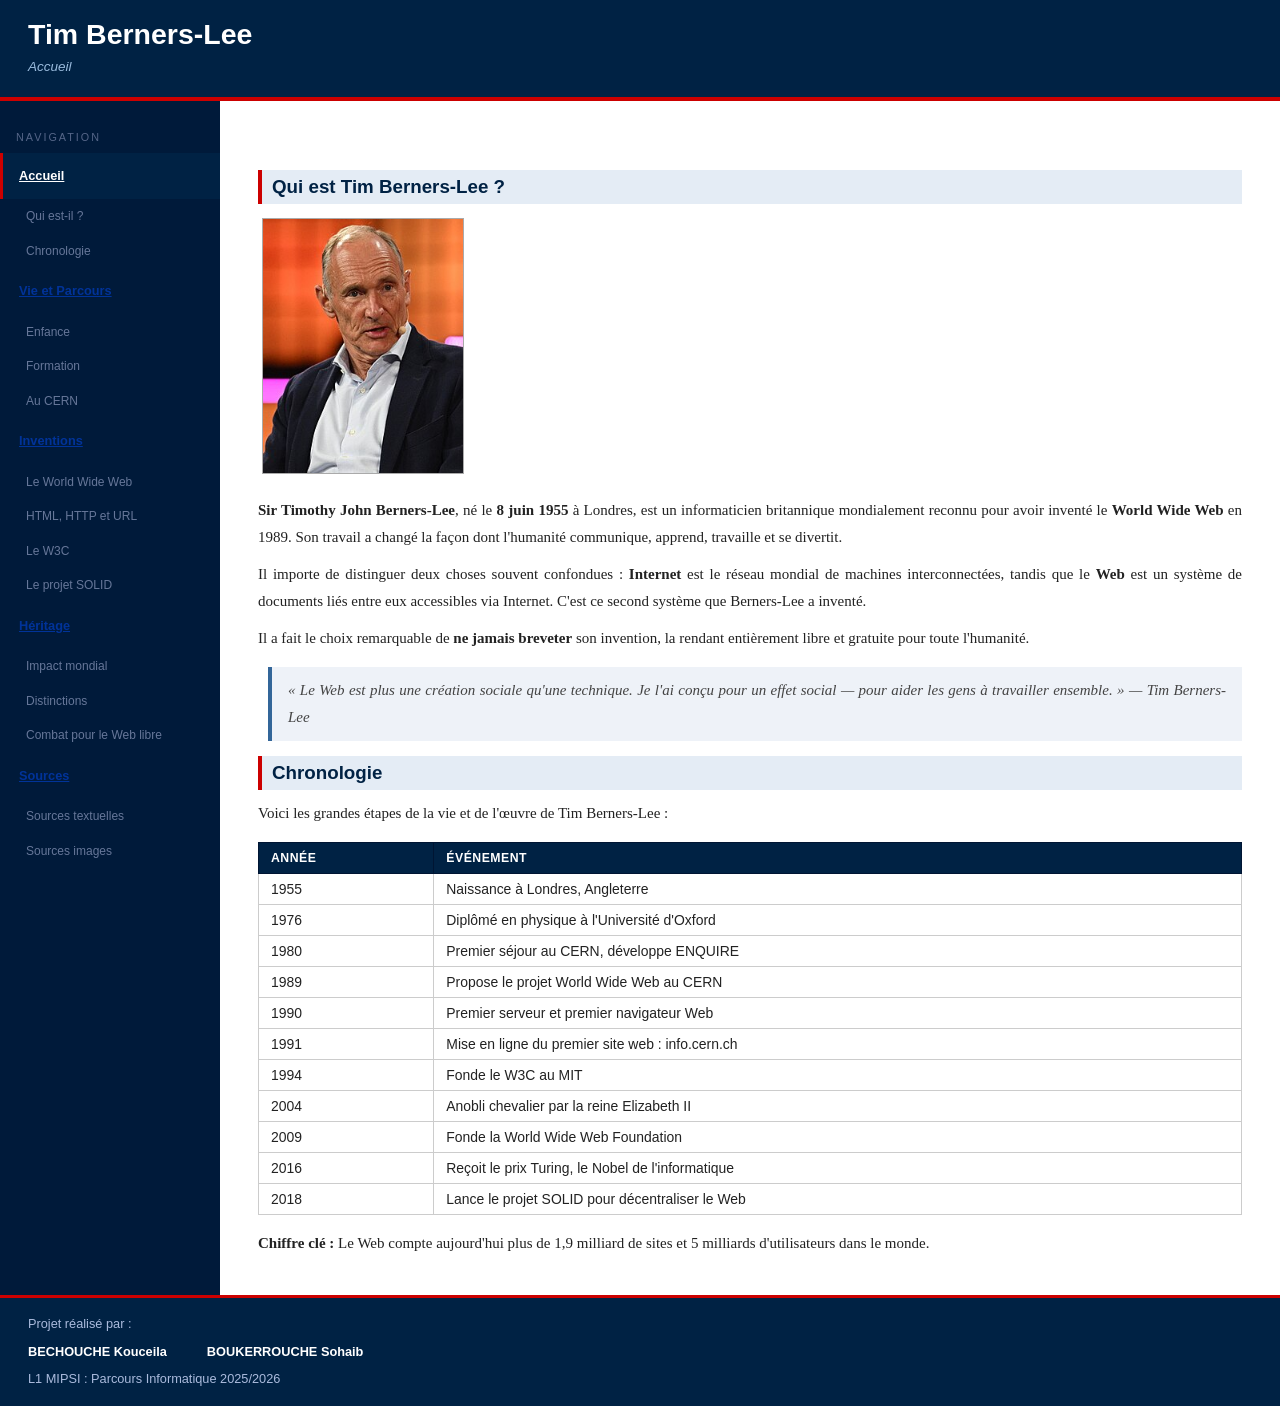
<file: HTML/index.html>
<!DOCTYPE html PUBLIC "-//W3C//DTD XHTML 1.0 Strict//EN" "http://www.w3.org/TR/xhtml1/DTD/xhtml1-strict.dtd">
<html xmlns="http://www.w3.org/1999/xhtml" xml:lang="fr" lang="fr">
<head>
  <meta http-equiv="Content-Type" content="text/html; charset=utf-8" />
  <title>Tim Berners-Lee - Accueil</title>
  <link rel="stylesheet" type="text/css" href="../CSS/style_Bechouche_Boukkerouche.css" />
</head>
<body id="accueil">

  <div id="titre">
    <h1>Tim Berners-Lee</h1>
    <p>Accueil</p>
  </div>

  <div id="grille">

    <div id="menu">
      <p class="label-nav">Navigation</p>
      <ul>
        <li><a id="accueil_lien" class="lien-page" href="./index.html">Accueil</a>
          <ul class="sous-liens">
                <li><a href="./index.html#qui-est-tim-berners-lee-">Qui
        est-il ?</a></li>
                <li><a href="./index.html#chronologie">Chronologie</a></li>
              </ul>
        </li>
        <li><a id="vie_lien" class="lien-page" href="./vie.html">Vie et Parcours</a>
          <ul class="sous-liens">
                <li><a href="./vie.html#enfance">Enfance</a></li>
                <li><a href="./vie.html#formation">Formation</a></li>
                <li><a href="./vie.html#au-cern">Au CERN</a></li>
              </ul>
        </li>
        <li><a id="inventions_lien" class="lien-page" href="./inventions.html">Inventions</a>
          <ul class="sous-liens">
                <li><a href="./inventions.html#le-world-wide-web">Le
        World Wide Web</a></li>
                <li><a href="./inventions.html#html-http-et-url">HTML,
        HTTP et URL</a></li>
                <li><a href="./inventions.html#le-w3c">Le W3C</a></li>
                <li><a href="./inventions.html#le-projet-solid">Le
        projet SOLID</a></li>
              </ul>
        </li>
        <li><a id="heritage_lien" class="lien-page" href="./heritage.html">Héritage</a>
          <ul class="sous-liens">
                <li><a href="./heritage.html#impact-mondial">Impact
        mondial</a></li>
                <li><a href="./heritage.html#distinctions">Distinctions</a></li>
                <li><a href="./heritage.html#combat-pour-le-web-libre">Combat
        pour le Web libre</a></li>
              </ul>
        </li>
        <li><a id="sources_lien" class="lien-page" href="./sources.html">Sources</a>
          <ul class="sous-liens">
                <li><a href="./sources.html#sources-textuelles">Sources
        textuelles</a></li>
                <li><a href="./sources.html#sources-des-images">Sources
        images</a></li>
              </ul>
        </li>      </ul>
    </div>

    <div id="contenu">
      <h1 id="tim-berners-lee">Tim Berners-Lee</h1>
      <h2 id="qui-est-tim-berners-lee-">Qui est Tim Berners-Lee ?</h2>
      <p><img src="../Images/portrait.jpg"
      title="Tim Berners-Lee, inventeur du Web"
      alt="Portrait de Tim Berners-Lee" /></p>
      <p><strong>Sir Timothy John Berners-Lee</strong>, né le <strong>8
      juin 1955</strong> à Londres, est un informaticien britannique
      mondialement reconnu pour avoir inventé le <strong>World Wide
      Web</strong> en 1989. Son travail a changé la façon dont
      l'humanité communique, apprend, travaille et se divertit.</p>
      <p>Il importe de distinguer deux choses souvent confondues :
      <strong>Internet</strong> est le réseau mondial de machines
      interconnectées, tandis que le <strong>Web</strong> est un système
      de documents liés entre eux accessibles via Internet. C'est ce
      second système que Berners-Lee a inventé.</p>
      <p>Il a fait le choix remarquable de <strong>ne jamais
      breveter</strong> son invention, la rendant entièrement libre et
      gratuite pour toute l'humanité.</p>
      <blockquote>
      <p>« Le Web est plus une création sociale qu'une technique. Je
      l'ai conçu pour un effet social — pour aider les gens à travailler
      ensemble. » — Tim Berners-Lee</p>
      </blockquote>
      <h2 id="chronologie">Chronologie</h2>
      <p>Voici les grandes étapes de la vie et de l'œuvre de Tim
      Berners-Lee :</p>
      <table>
      <thead>
      <tr class="header">
      <th style="text-align: left;">Année</th>
      <th style="text-align: left;">Événement</th>
      </tr>
      </thead>
      <tbody>
      <tr class="odd">
      <td style="text-align: left;">1955</td>
      <td style="text-align: left;">Naissance à Londres, Angleterre</td>
      </tr>
      <tr class="even">
      <td style="text-align: left;">1976</td>
      <td style="text-align: left;">Diplômé en physique à l'Université
      d'Oxford</td>
      </tr>
      <tr class="odd">
      <td style="text-align: left;">1980</td>
      <td style="text-align: left;">Premier séjour au CERN, développe
      ENQUIRE</td>
      </tr>
      <tr class="even">
      <td style="text-align: left;">1989</td>
      <td style="text-align: left;">Propose le projet World Wide Web au
      CERN</td>
      </tr>
      <tr class="odd">
      <td style="text-align: left;">1990</td>
      <td style="text-align: left;">Premier serveur et premier
      navigateur Web</td>
      </tr>
      <tr class="even">
      <td style="text-align: left;">1991</td>
      <td style="text-align: left;">Mise en ligne du premier site web :
      info.cern.ch</td>
      </tr>
      <tr class="odd">
      <td style="text-align: left;">1994</td>
      <td style="text-align: left;">Fonde le W3C au MIT</td>
      </tr>
      <tr class="even">
      <td style="text-align: left;">2004</td>
      <td style="text-align: left;">Anobli chevalier par la reine
      Elizabeth II</td>
      </tr>
      <tr class="odd">
      <td style="text-align: left;">2009</td>
      <td style="text-align: left;">Fonde la World Wide Web
      Foundation</td>
      </tr>
      <tr class="even">
      <td style="text-align: left;">2016</td>
      <td style="text-align: left;">Reçoit le prix Turing, le Nobel de
      l'informatique</td>
      </tr>
      <tr class="odd">
      <td style="text-align: left;">2018</td>
      <td style="text-align: left;">Lance le projet SOLID pour
      décentraliser le Web</td>
      </tr>
      </tbody>
      </table>
      <p><strong>Chiffre clé :</strong> Le Web compte aujourd'hui plus
      de 1,9 milliard de sites et 5 milliards d'utilisateurs dans le
      monde.</p>
    </div>

  </div>

  <div id="auteurs">
    <p>Projet réalisé par :</p>
    <ul>
        <li>BECHOUCHE Kouceila</li>
        <li>BOUKERROUCHE Sohaib</li>
      </ul>
    <p>L1 MIPSI : Parcours Informatique 2025/2026</p>  </div>

</body>
</html>
</file>
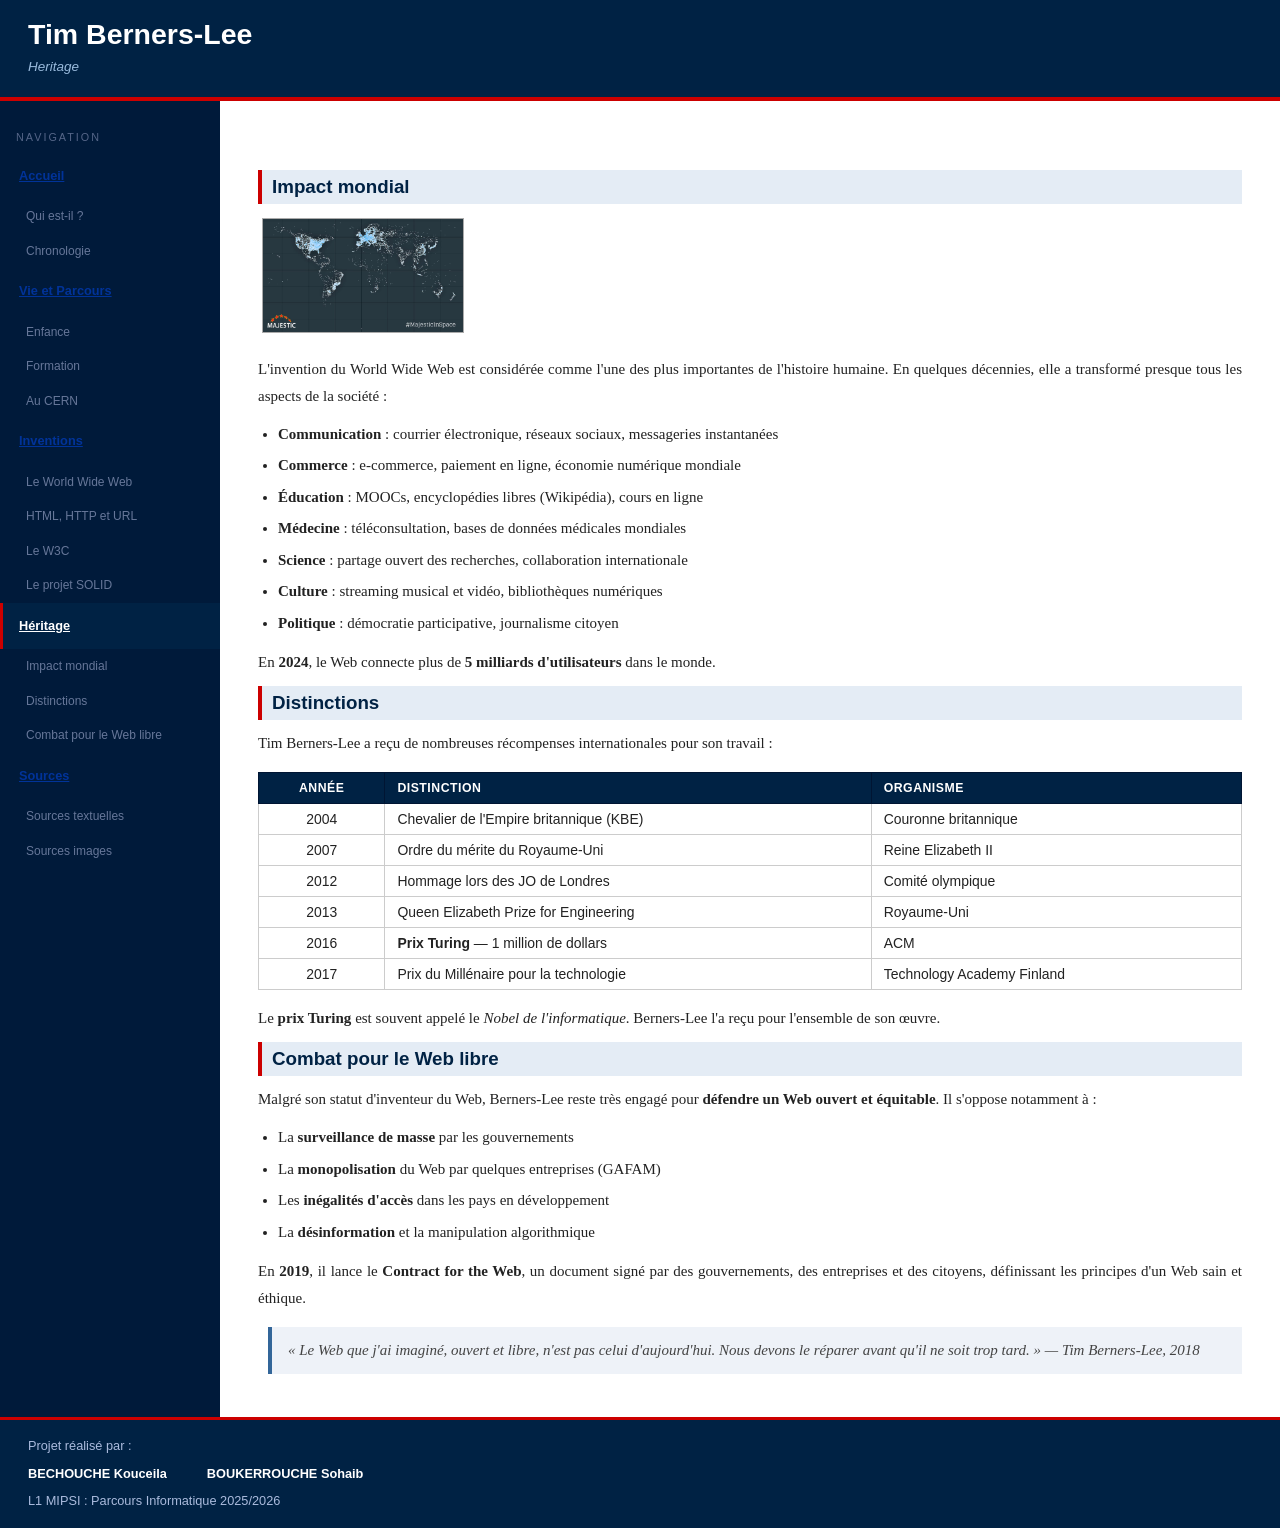
<file: HTML/heritage.html>
<!DOCTYPE html PUBLIC "-//W3C//DTD XHTML 1.0 Strict//EN" "http://www.w3.org/TR/xhtml1/DTD/xhtml1-strict.dtd">
<html xmlns="http://www.w3.org/1999/xhtml" xml:lang="fr" lang="fr">
<head>
  <meta http-equiv="Content-Type" content="text/html; charset=utf-8" />
  <title>Tim Berners-Lee - Heritage</title>
  <link rel="stylesheet" type="text/css" href="../CSS/style_Bechouche_Boukkerouche.css" />
</head>
<body id="heritage">

  <div id="titre">
    <h1>Tim Berners-Lee</h1>
    <p>Heritage</p>
  </div>

  <div id="grille">

    <div id="menu">
      <p class="label-nav">Navigation</p>
      <ul>
        <li><a id="accueil_lien" class="lien-page" href="./index.html">Accueil</a>
          <ul class="sous-liens">
                <li><a href="./index.html#qui-est-tim-berners-lee-">Qui
        est-il ?</a></li>
                <li><a href="./index.html#chronologie">Chronologie</a></li>
              </ul>
        </li>
        <li><a id="vie_lien" class="lien-page" href="./vie.html">Vie et Parcours</a>
          <ul class="sous-liens">
                <li><a href="./vie.html#enfance">Enfance</a></li>
                <li><a href="./vie.html#formation">Formation</a></li>
                <li><a href="./vie.html#au-cern">Au CERN</a></li>
              </ul>
        </li>
        <li><a id="inventions_lien" class="lien-page" href="./inventions.html">Inventions</a>
          <ul class="sous-liens">
                <li><a href="./inventions.html#le-world-wide-web">Le
        World Wide Web</a></li>
                <li><a href="./inventions.html#html-http-et-url">HTML,
        HTTP et URL</a></li>
                <li><a href="./inventions.html#le-w3c">Le W3C</a></li>
                <li><a href="./inventions.html#le-projet-solid">Le
        projet SOLID</a></li>
              </ul>
        </li>
        <li><a id="heritage_lien" class="lien-page" href="./heritage.html">Héritage</a>
          <ul class="sous-liens">
                <li><a href="./heritage.html#impact-mondial">Impact
        mondial</a></li>
                <li><a href="./heritage.html#distinctions">Distinctions</a></li>
                <li><a href="./heritage.html#combat-pour-le-web-libre">Combat
        pour le Web libre</a></li>
              </ul>
        </li>
        <li><a id="sources_lien" class="lien-page" href="./sources.html">Sources</a>
          <ul class="sous-liens">
                <li><a href="./sources.html#sources-textuelles">Sources
        textuelles</a></li>
                <li><a href="./sources.html#sources-des-images">Sources
        images</a></li>
              </ul>
        </li>      </ul>
    </div>

    <div id="contenu">
      <h1 id="héritage">Héritage</h1>
      <h2 id="impact-mondial">Impact mondial</h2>
      <p><img src="../Images/web_monde.jpg" title="Le Web dans le monde"
      alt="Carte des connexions Web mondiales" /></p>
      <p>L'invention du World Wide Web est considérée comme l'une des
      plus importantes de l'histoire humaine. En quelques décennies,
      elle a transformé presque tous les aspects de la société :</p>
      <ul>
      <li><strong>Communication</strong> : courrier électronique,
      réseaux sociaux, messageries instantanées</li>
      <li><strong>Commerce</strong> : e-commerce, paiement en ligne,
      économie numérique mondiale</li>
      <li><strong>Éducation</strong> : MOOCs, encyclopédies libres
      (Wikipédia), cours en ligne</li>
      <li><strong>Médecine</strong> : téléconsultation, bases de données
      médicales mondiales</li>
      <li><strong>Science</strong> : partage ouvert des recherches,
      collaboration internationale</li>
      <li><strong>Culture</strong> : streaming musical et vidéo,
      bibliothèques numériques</li>
      <li><strong>Politique</strong> : démocratie participative,
      journalisme citoyen</li>
      </ul>
      <p>En <strong>2024</strong>, le Web connecte plus de <strong>5
      milliards d'utilisateurs</strong> dans le monde.</p>
      <h2 id="distinctions">Distinctions</h2>
      <p>Tim Berners-Lee a reçu de nombreuses récompenses
      internationales pour son travail :</p>
      <table>
      <thead>
      <tr class="header">
      <th style="text-align: center;">Année</th>
      <th style="text-align: left;">Distinction</th>
      <th style="text-align: left;">Organisme</th>
      </tr>
      </thead>
      <tbody>
      <tr class="odd">
      <td style="text-align: center;">2004</td>
      <td style="text-align: left;">Chevalier de l'Empire britannique
      (KBE)</td>
      <td style="text-align: left;">Couronne britannique</td>
      </tr>
      <tr class="even">
      <td style="text-align: center;">2007</td>
      <td style="text-align: left;">Ordre du mérite du Royaume-Uni</td>
      <td style="text-align: left;">Reine Elizabeth II</td>
      </tr>
      <tr class="odd">
      <td style="text-align: center;">2012</td>
      <td style="text-align: left;">Hommage lors des JO de Londres</td>
      <td style="text-align: left;">Comité olympique</td>
      </tr>
      <tr class="even">
      <td style="text-align: center;">2013</td>
      <td style="text-align: left;">Queen Elizabeth Prize for
      Engineering</td>
      <td style="text-align: left;">Royaume-Uni</td>
      </tr>
      <tr class="odd">
      <td style="text-align: center;">2016</td>
      <td style="text-align: left;"><strong>Prix Turing</strong> — 1
      million de dollars</td>
      <td style="text-align: left;">ACM</td>
      </tr>
      <tr class="even">
      <td style="text-align: center;">2017</td>
      <td style="text-align: left;">Prix du Millénaire pour la
      technologie</td>
      <td style="text-align: left;">Technology Academy Finland</td>
      </tr>
      </tbody>
      </table>
      <p>Le <strong>prix Turing</strong> est souvent appelé le <em>Nobel
      de l'informatique</em>. Berners-Lee l'a reçu pour l'ensemble de
      son œuvre.</p>
      <h2 id="combat-pour-le-web-libre">Combat pour le Web libre</h2>
      <p>Malgré son statut d'inventeur du Web, Berners-Lee reste très
      engagé pour <strong>défendre un Web ouvert et équitable</strong>.
      Il s'oppose notamment à :</p>
      <ul>
      <li>La <strong>surveillance de masse</strong> par les
      gouvernements</li>
      <li>La <strong>monopolisation</strong> du Web par quelques
      entreprises (GAFAM)</li>
      <li>Les <strong>inégalités d'accès</strong> dans les pays en
      développement</li>
      <li>La <strong>désinformation</strong> et la manipulation
      algorithmique</li>
      </ul>
      <p>En <strong>2019</strong>, il lance le <strong>Contract for the
      Web</strong>, un document signé par des gouvernements, des
      entreprises et des citoyens, définissant les principes d'un Web
      sain et éthique.</p>
      <blockquote>
      <p>« Le Web que j'ai imaginé, ouvert et libre, n'est pas celui
      d'aujourd'hui. Nous devons le réparer avant qu'il ne soit trop
      tard. » — Tim Berners-Lee, 2018</p>
      </blockquote>
    </div>

  </div>

  <div id="auteurs">
    <p>Projet réalisé par :</p>
    <ul>
        <li>BECHOUCHE Kouceila</li>
        <li>BOUKERROUCHE Sohaib</li>
      </ul>
    <p>L1 MIPSI : Parcours Informatique 2025/2026</p>  </div>

</body>
</html>
</file>
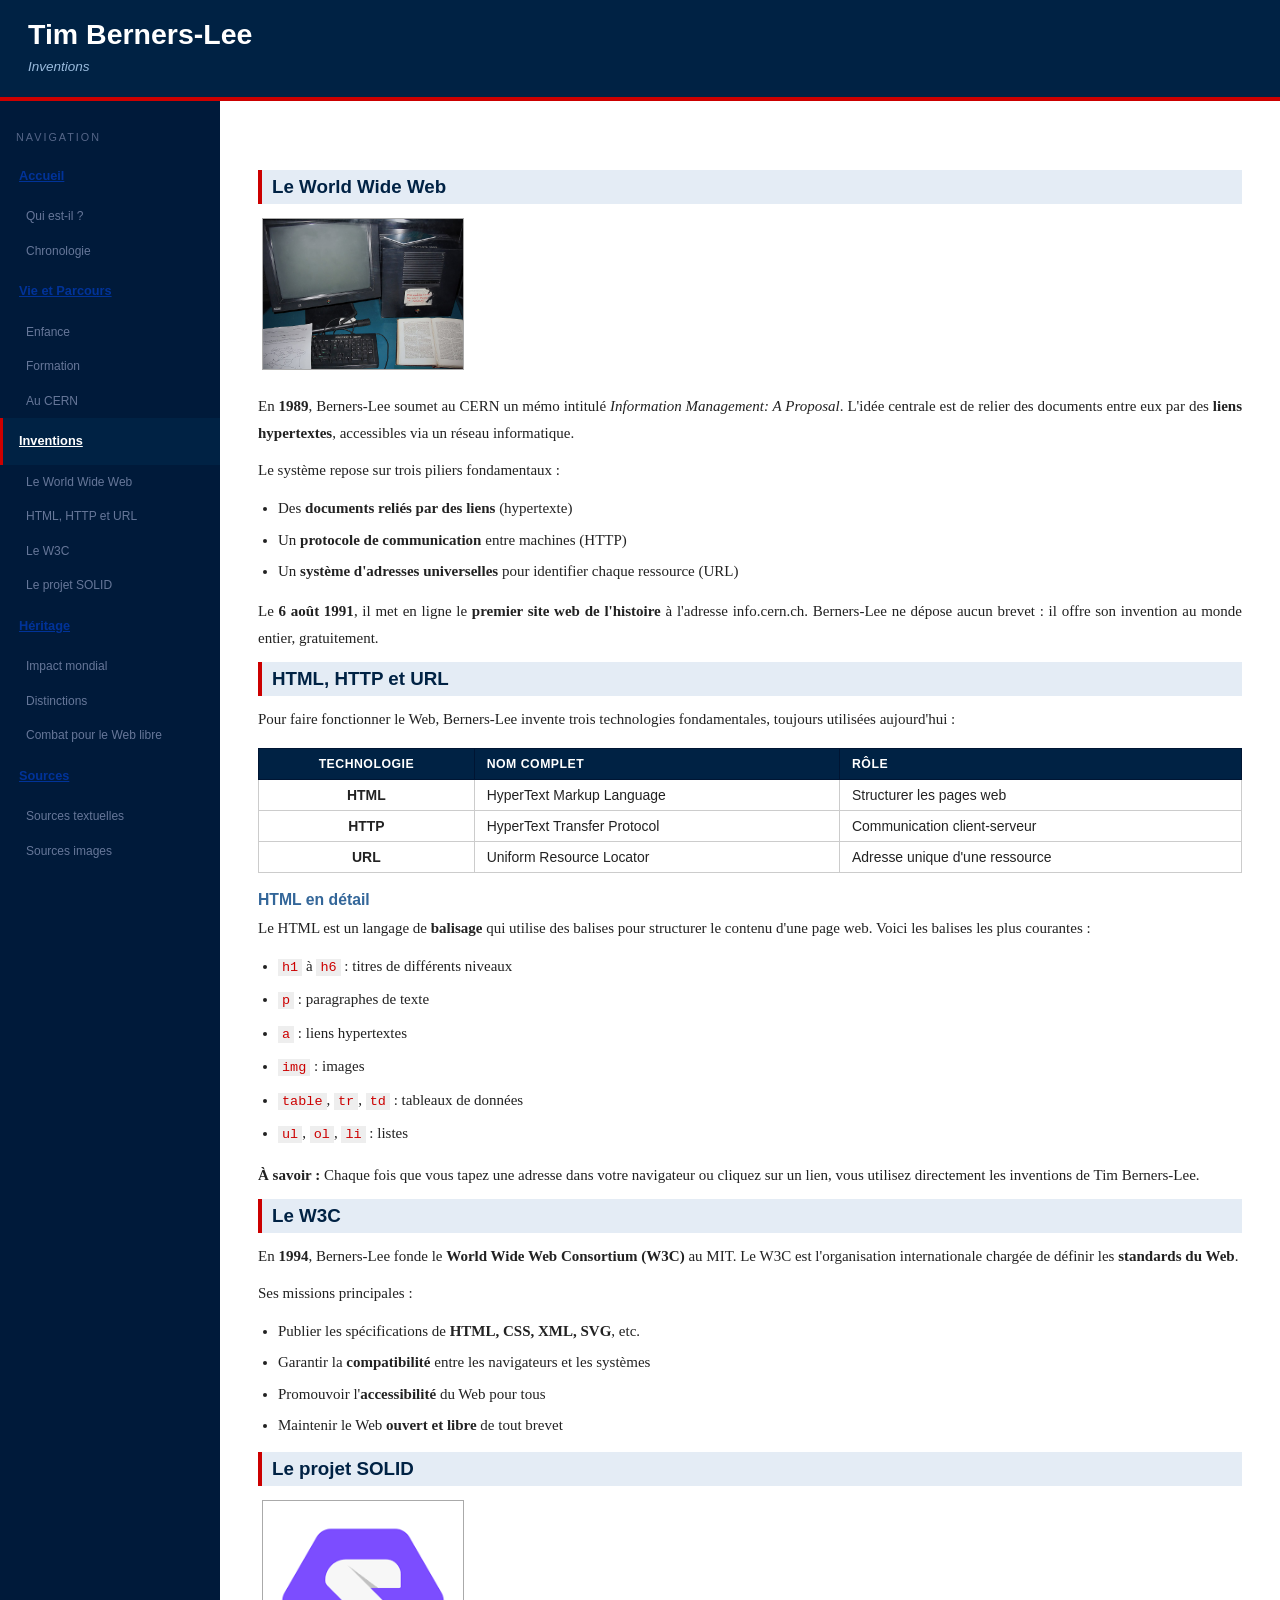
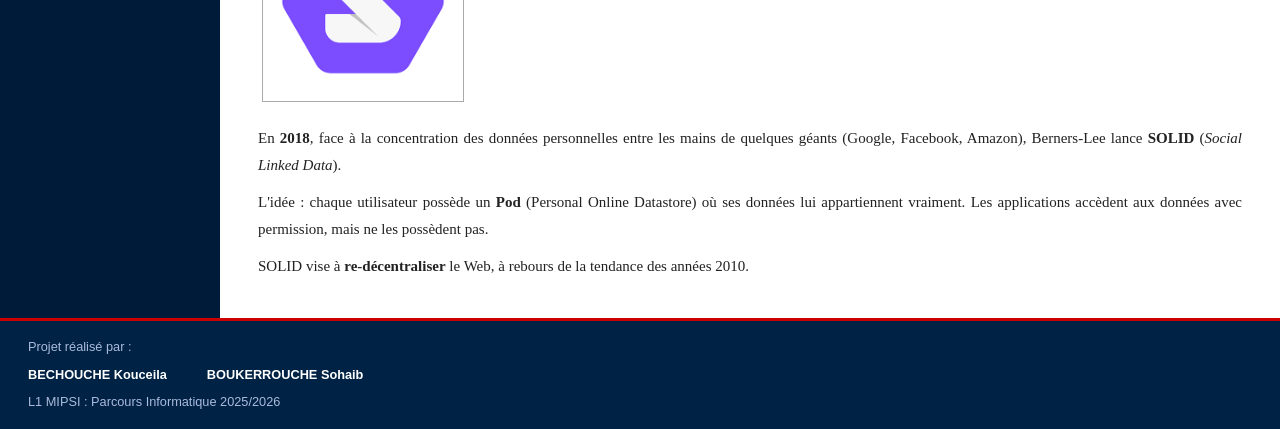
<file: HTML/inventions.html>
<!DOCTYPE html PUBLIC "-//W3C//DTD XHTML 1.0 Strict//EN" "http://www.w3.org/TR/xhtml1/DTD/xhtml1-strict.dtd">
<html xmlns="http://www.w3.org/1999/xhtml" xml:lang="fr" lang="fr">
<head>
  <meta http-equiv="Content-Type" content="text/html; charset=utf-8" />
  <title>Tim Berners-Lee - Inventions</title>
  <link rel="stylesheet" type="text/css" href="../CSS/style_Bechouche_Boukkerouche.css" />
</head>
<body id="inventions">

  <div id="titre">
    <h1>Tim Berners-Lee</h1>
    <p>Inventions</p>
  </div>

  <div id="grille">

    <div id="menu">
      <p class="label-nav">Navigation</p>
      <ul>
        <li><a id="accueil_lien" class="lien-page" href="./index.html">Accueil</a>
          <ul class="sous-liens">
                <li><a href="./index.html#qui-est-tim-berners-lee-">Qui
        est-il ?</a></li>
                <li><a href="./index.html#chronologie">Chronologie</a></li>
              </ul>
        </li>
        <li><a id="vie_lien" class="lien-page" href="./vie.html">Vie et Parcours</a>
          <ul class="sous-liens">
                <li><a href="./vie.html#enfance">Enfance</a></li>
                <li><a href="./vie.html#formation">Formation</a></li>
                <li><a href="./vie.html#au-cern">Au CERN</a></li>
              </ul>
        </li>
        <li><a id="inventions_lien" class="lien-page" href="./inventions.html">Inventions</a>
          <ul class="sous-liens">
                <li><a href="./inventions.html#le-world-wide-web">Le
        World Wide Web</a></li>
                <li><a href="./inventions.html#html-http-et-url">HTML,
        HTTP et URL</a></li>
                <li><a href="./inventions.html#le-w3c">Le W3C</a></li>
                <li><a href="./inventions.html#le-projet-solid">Le
        projet SOLID</a></li>
              </ul>
        </li>
        <li><a id="heritage_lien" class="lien-page" href="./heritage.html">Héritage</a>
          <ul class="sous-liens">
                <li><a href="./heritage.html#impact-mondial">Impact
        mondial</a></li>
                <li><a href="./heritage.html#distinctions">Distinctions</a></li>
                <li><a href="./heritage.html#combat-pour-le-web-libre">Combat
        pour le Web libre</a></li>
              </ul>
        </li>
        <li><a id="sources_lien" class="lien-page" href="./sources.html">Sources</a>
          <ul class="sous-liens">
                <li><a href="./sources.html#sources-textuelles">Sources
        textuelles</a></li>
                <li><a href="./sources.html#sources-des-images">Sources
        images</a></li>
              </ul>
        </li>      </ul>
    </div>

    <div id="contenu">
      <h1 id="les-inventions-de-tim-berners-lee">Les Inventions de Tim
      Berners-Lee</h1>
      <h2 id="le-world-wide-web">Le World Wide Web</h2>
      <p><img src="../Images/premier_serveur.jpg"
      title="Le premier serveur web"
      alt="Premier serveur web au CERN" /></p>
      <p>En <strong>1989</strong>, Berners-Lee soumet au CERN un mémo
      intitulé <em>Information Management: A Proposal</em>. L'idée
      centrale est de relier des documents entre eux par des
      <strong>liens hypertextes</strong>, accessibles via un réseau
      informatique.</p>
      <p>Le système repose sur trois piliers fondamentaux :</p>
      <ul>
      <li>Des <strong>documents reliés par des liens</strong>
      (hypertexte)</li>
      <li>Un <strong>protocole de communication</strong> entre machines
      (HTTP)</li>
      <li>Un <strong>système d'adresses universelles</strong> pour
      identifier chaque ressource (URL)</li>
      </ul>
      <p>Le <strong>6 août 1991</strong>, il met en ligne le
      <strong>premier site web de l'histoire</strong> à l'adresse
      info.cern.ch. Berners-Lee ne dépose aucun brevet : il offre son
      invention au monde entier, gratuitement.</p>
      <h2 id="html-http-et-url">HTML, HTTP et URL</h2>
      <p>Pour faire fonctionner le Web, Berners-Lee invente trois
      technologies fondamentales, toujours utilisées aujourd'hui :</p>
      <table>
      <thead>
      <tr class="header">
      <th style="text-align: center;">Technologie</th>
      <th style="text-align: left;">Nom complet</th>
      <th style="text-align: left;">Rôle</th>
      </tr>
      </thead>
      <tbody>
      <tr class="odd">
      <td style="text-align: center;"><strong>HTML</strong></td>
      <td style="text-align: left;">HyperText Markup Language</td>
      <td style="text-align: left;">Structurer les pages web</td>
      </tr>
      <tr class="even">
      <td style="text-align: center;"><strong>HTTP</strong></td>
      <td style="text-align: left;">HyperText Transfer Protocol</td>
      <td style="text-align: left;">Communication client-serveur</td>
      </tr>
      <tr class="odd">
      <td style="text-align: center;"><strong>URL</strong></td>
      <td style="text-align: left;">Uniform Resource Locator</td>
      <td style="text-align: left;">Adresse unique d'une ressource</td>
      </tr>
      </tbody>
      </table>
      <h3 id="html-en-détail">HTML en détail</h3>
      <p>Le HTML est un langage de <strong>balisage</strong> qui utilise
      des balises pour structurer le contenu d'une page web. Voici les
      balises les plus courantes :</p>
      <ul>
      <li><code>h1</code> à <code>h6</code> : titres de différents
      niveaux</li>
      <li><code>p</code> : paragraphes de texte</li>
      <li><code>a</code> : liens hypertextes</li>
      <li><code>img</code> : images</li>
      <li><code>table</code>, <code>tr</code>, <code>td</code> :
      tableaux de données</li>
      <li><code>ul</code>, <code>ol</code>, <code>li</code> :
      listes</li>
      </ul>
      <p><strong>À savoir :</strong> Chaque fois que vous tapez une
      adresse dans votre navigateur ou cliquez sur un lien, vous
      utilisez directement les inventions de Tim Berners-Lee.</p>
      <h2 id="le-w3c">Le W3C</h2>
      <p>En <strong>1994</strong>, Berners-Lee fonde le <strong>World
      Wide Web Consortium (W3C)</strong> au MIT. Le W3C est
      l'organisation internationale chargée de définir les
      <strong>standards du Web</strong>.</p>
      <p>Ses missions principales :</p>
      <ul>
      <li>Publier les spécifications de <strong>HTML, CSS, XML,
      SVG</strong>, etc.</li>
      <li>Garantir la <strong>compatibilité</strong> entre les
      navigateurs et les systèmes</li>
      <li>Promouvoir l'<strong>accessibilité</strong> du Web pour
      tous</li>
      <li>Maintenir le Web <strong>ouvert et libre</strong> de tout
      brevet</li>
      </ul>
      <h2 id="le-projet-solid">Le projet SOLID</h2>
      <p><img src="../Images/solid.jpg" title="Le projet SOLID"
      alt="Logo du projet SOLID" /></p>
      <p>En <strong>2018</strong>, face à la concentration des données
      personnelles entre les mains de quelques géants (Google, Facebook,
      Amazon), Berners-Lee lance <strong>SOLID</strong> (<em>Social
      Linked Data</em>).</p>
      <p>L'idée : chaque utilisateur possède un <strong>Pod</strong>
      (Personal Online Datastore) où ses données lui appartiennent
      vraiment. Les applications accèdent aux données avec permission,
      mais ne les possèdent pas.</p>
      <p>SOLID vise à <strong>re-décentraliser</strong> le Web, à
      rebours de la tendance des années 2010.</p>
    </div>

  </div>

  <div id="auteurs">
    <p>Projet réalisé par :</p>
    <ul>
        <li>BECHOUCHE Kouceila</li>
        <li>BOUKERROUCHE Sohaib</li>
      </ul>
    <p>L1 MIPSI : Parcours Informatique 2025/2026</p>  </div>

</body>
</html>
</file>
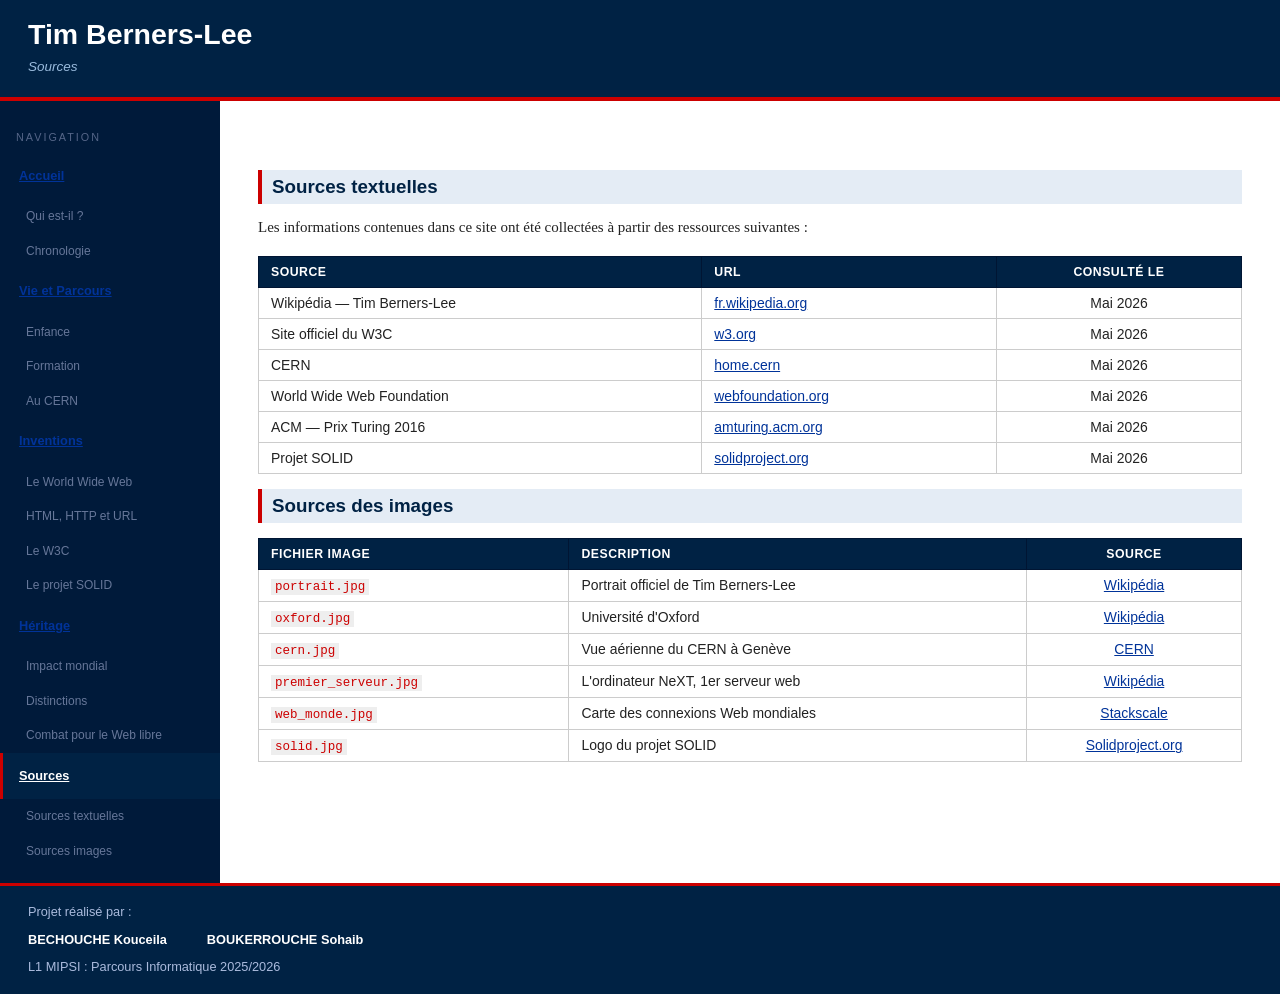
<file: HTML/sources.html>
<!DOCTYPE html PUBLIC "-//W3C//DTD XHTML 1.0 Strict//EN" "http://www.w3.org/TR/xhtml1/DTD/xhtml1-strict.dtd">
<html xmlns="http://www.w3.org/1999/xhtml" xml:lang="fr" lang="fr">
<head>
  <meta http-equiv="Content-Type" content="text/html; charset=utf-8" />
  <title>Tim Berners-Lee - Sources</title>
  <link rel="stylesheet" type="text/css" href="../CSS/style_Bechouche_Boukkerouche.css" />
</head>
<body id="sources">

  <div id="titre">
    <h1>Tim Berners-Lee</h1>
    <p>Sources</p>
  </div>

  <div id="grille">

    <div id="menu">
      <p class="label-nav">Navigation</p>
      <ul>
        <li><a id="accueil_lien" class="lien-page" href="./index.html">Accueil</a>
          <ul class="sous-liens">
                <li><a href="./index.html#qui-est-tim-berners-lee-">Qui
        est-il ?</a></li>
                <li><a href="./index.html#chronologie">Chronologie</a></li>
              </ul>
        </li>
        <li><a id="vie_lien" class="lien-page" href="./vie.html">Vie et Parcours</a>
          <ul class="sous-liens">
                <li><a href="./vie.html#enfance">Enfance</a></li>
                <li><a href="./vie.html#formation">Formation</a></li>
                <li><a href="./vie.html#au-cern">Au CERN</a></li>
              </ul>
        </li>
        <li><a id="inventions_lien" class="lien-page" href="./inventions.html">Inventions</a>
          <ul class="sous-liens">
                <li><a href="./inventions.html#le-world-wide-web">Le
        World Wide Web</a></li>
                <li><a href="./inventions.html#html-http-et-url">HTML,
        HTTP et URL</a></li>
                <li><a href="./inventions.html#le-w3c">Le W3C</a></li>
                <li><a href="./inventions.html#le-projet-solid">Le
        projet SOLID</a></li>
              </ul>
        </li>
        <li><a id="heritage_lien" class="lien-page" href="./heritage.html">Héritage</a>
          <ul class="sous-liens">
                <li><a href="./heritage.html#impact-mondial">Impact
        mondial</a></li>
                <li><a href="./heritage.html#distinctions">Distinctions</a></li>
                <li><a href="./heritage.html#combat-pour-le-web-libre">Combat
        pour le Web libre</a></li>
              </ul>
        </li>
        <li><a id="sources_lien" class="lien-page" href="./sources.html">Sources</a>
          <ul class="sous-liens">
                <li><a href="./sources.html#sources-textuelles">Sources
        textuelles</a></li>
                <li><a href="./sources.html#sources-des-images">Sources
        images</a></li>
              </ul>
        </li>      </ul>
    </div>

    <div id="contenu">
      <h1 id="références-et-sources">Références et Sources</h1>
      <h2 id="sources-textuelles">Sources textuelles</h2>
      <p>Les informations contenues dans ce site ont été collectées à
      partir des ressources suivantes :</p>
      <table>
      <thead>
      <tr class="header">
      <th style="text-align: left;">Source</th>
      <th style="text-align: left;">URL</th>
      <th style="text-align: center;">Consulté le</th>
      </tr>
      </thead>
      <tbody>
      <tr class="odd">
      <td style="text-align: left;">Wikipédia — Tim Berners-Lee</td>
      <td style="text-align: left;"><a
      href="https://fr.wikipedia.org/wiki/Tim_Berners-Lee">fr.wikipedia.org</a></td>
      <td style="text-align: center;">Mai 2026</td>
      </tr>
      <tr class="even">
      <td style="text-align: left;">Site officiel du W3C</td>
      <td style="text-align: left;"><a
      href="https://www.w3.org/">w3.org</a></td>
      <td style="text-align: center;">Mai 2026</td>
      </tr>
      <tr class="odd">
      <td style="text-align: left;">CERN</td>
      <td style="text-align: left;"><a
      href="https://home.cern/science/computing/birth-web">home.cern</a></td>
      <td style="text-align: center;">Mai 2026</td>
      </tr>
      <tr class="even">
      <td style="text-align: left;">World Wide Web Foundation</td>
      <td style="text-align: left;"><a
      href="https://webfoundation.org/">webfoundation.org</a></td>
      <td style="text-align: center;">Mai 2026</td>
      </tr>
      <tr class="odd">
      <td style="text-align: left;">ACM — Prix Turing 2016</td>
      <td style="text-align: left;"><a
      href="https://amturing.acm.org/award_winners/berners-lee_8087960.cfm">amturing.acm.org</a></td>
      <td style="text-align: center;">Mai 2026</td>
      </tr>
      <tr class="even">
      <td style="text-align: left;">Projet SOLID</td>
      <td style="text-align: left;"><a
      href="https://solidproject.org/">solidproject.org</a></td>
      <td style="text-align: center;">Mai 2026</td>
      </tr>
      </tbody>
      </table>
      <h2 id="sources-des-images">Sources des images</h2>
      <table>
      <thead>
      <tr class="header">
      <th style="text-align: left;">Fichier image</th>
      <th style="text-align: left;">Description</th>
      <th style="text-align: center;">Source</th>
      </tr>
      </thead>
      <tbody>
      <tr class="odd">
      <td style="text-align: left;"><code>portrait.jpg</code></td>
      <td style="text-align: left;">Portrait officiel de Tim
      Berners-Lee</td>
      <td style="text-align: center;"><a
      href="https://fr.wikipedia.org/wiki/Tim_Berners-Lee">Wikipédia</a></td>
      </tr>
      <tr class="even">
      <td style="text-align: left;"><code>oxford.jpg</code></td>
      <td style="text-align: left;">Université d'Oxford</td>
      <td style="text-align: center;"><a
      href="https://fr.wikipedia.org/wiki/Universit%C3%A9_d%27Oxford">Wikipédia</a></td>
      </tr>
      <tr class="odd">
      <td style="text-align: left;"><code>cern.jpg</code></td>
      <td style="text-align: left;">Vue aérienne du CERN à Genève</td>
      <td style="text-align: center;"><a
      href="https://home.cern">CERN</a></td>
      </tr>
      <tr class="even">
      <td
      style="text-align: left;"><code>premier_serveur.jpg</code></td>
      <td style="text-align: left;">L'ordinateur NeXT, 1er serveur
      web</td>
      <td style="text-align: center;"><a
      href="https://fr.wikipedia.org/wiki/Histoire_du_World_Wide_Web">Wikipédia</a></td>
      </tr>
      <tr class="odd">
      <td style="text-align: left;"><code>web_monde.jpg</code></td>
      <td style="text-align: left;">Carte des connexions Web
      mondiales</td>
      <td style="text-align: center;"><a
      href="https://www.stackscale.com">Stackscale</a></td>
      </tr>
      <tr class="even">
      <td style="text-align: left;"><code>solid.jpg</code></td>
      <td style="text-align: left;">Logo du projet SOLID</td>
      <td style="text-align: center;"><a
      href="https://solidproject.org">Solidproject.org</a></td>
      </tr>
      </tbody>
      </table>
    </div>

  </div>

  <div id="auteurs">
    <p>Projet réalisé par :</p>
    <ul>
        <li>BECHOUCHE Kouceila</li>
        <li>BOUKERROUCHE Sohaib</li>
      </ul>
    <p>L1 MIPSI : Parcours Informatique 2025/2026</p>  </div>

</body>
</html>
</file>
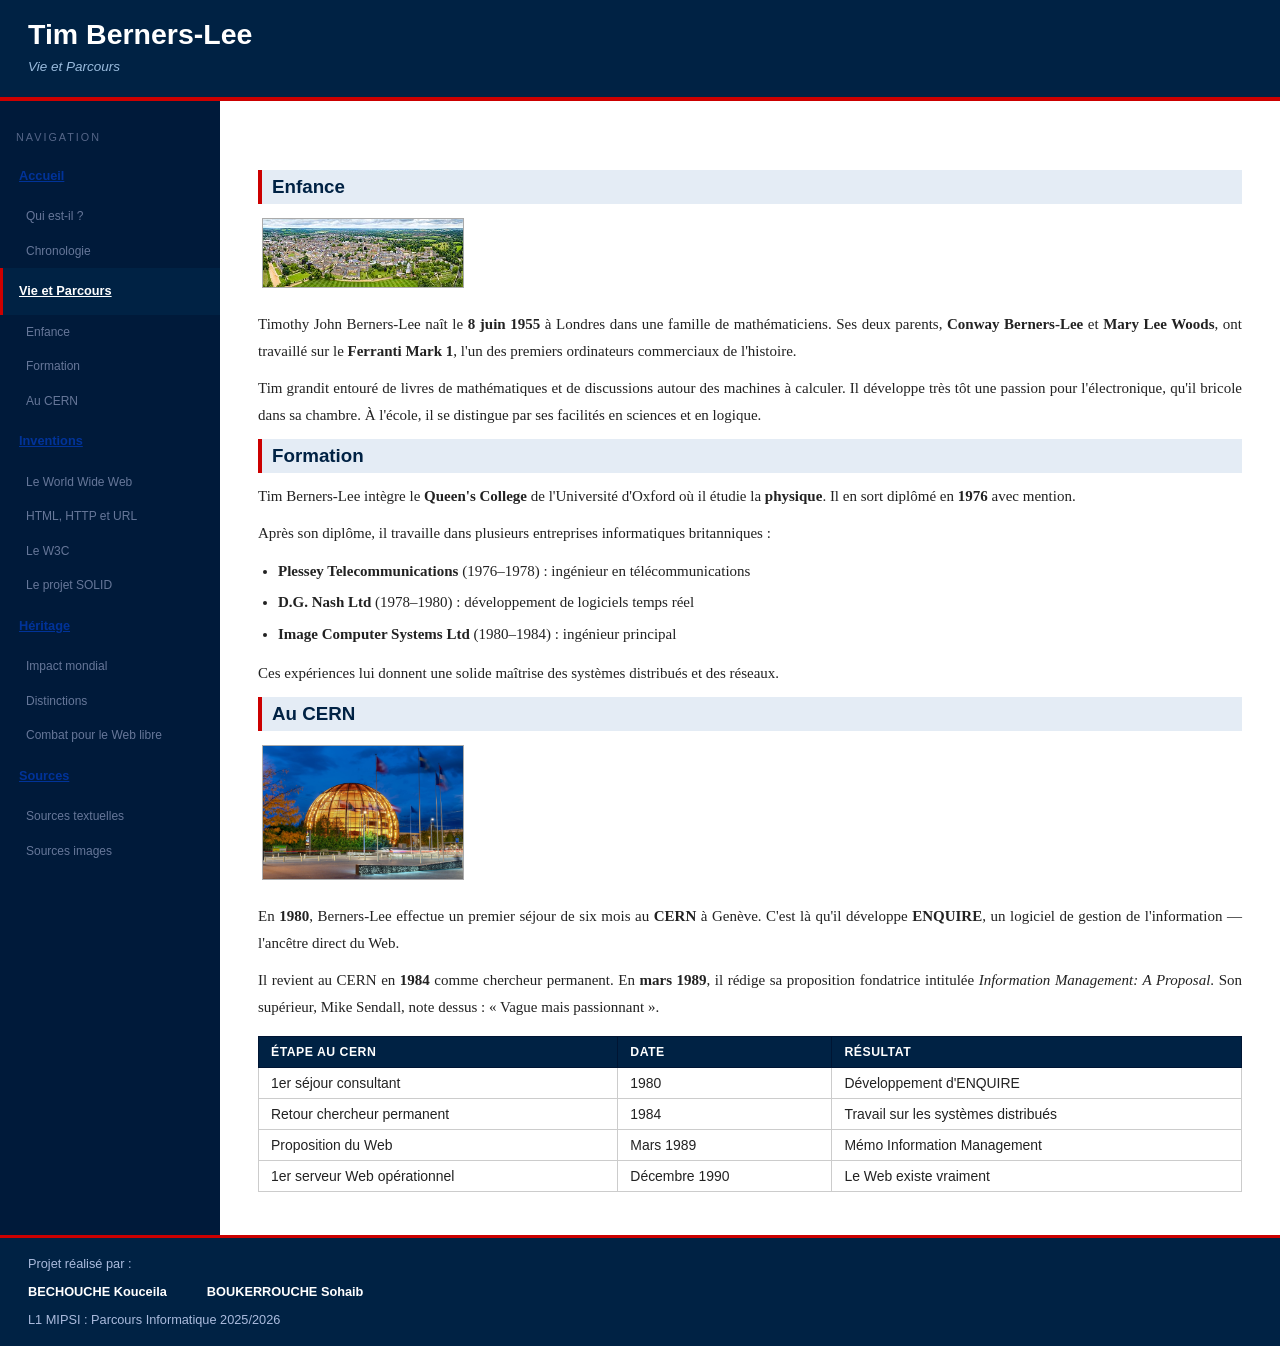
<file: HTML/vie.html>
<!DOCTYPE html PUBLIC "-//W3C//DTD XHTML 1.0 Strict//EN" "http://www.w3.org/TR/xhtml1/DTD/xhtml1-strict.dtd">
<html xmlns="http://www.w3.org/1999/xhtml" xml:lang="fr" lang="fr">
<head>
  <meta http-equiv="Content-Type" content="text/html; charset=utf-8" />
  <title>Tim Berners-Lee - Vie et Parcours</title>
  <link rel="stylesheet" type="text/css" href="../CSS/style_Bechouche_Boukkerouche.css" />
</head>
<body id="vie">

  <div id="titre">
    <h1>Tim Berners-Lee</h1>
    <p>Vie et Parcours</p>
  </div>

  <div id="grille">

    <div id="menu">
      <p class="label-nav">Navigation</p>
      <ul>
        <li><a id="accueil_lien" class="lien-page" href="./index.html">Accueil</a>
          <ul class="sous-liens">
                <li><a href="./index.html#qui-est-tim-berners-lee-">Qui
        est-il ?</a></li>
                <li><a href="./index.html#chronologie">Chronologie</a></li>
              </ul>
        </li>
        <li><a id="vie_lien" class="lien-page" href="./vie.html">Vie et Parcours</a>
          <ul class="sous-liens">
                <li><a href="./vie.html#enfance">Enfance</a></li>
                <li><a href="./vie.html#formation">Formation</a></li>
                <li><a href="./vie.html#au-cern">Au CERN</a></li>
              </ul>
        </li>
        <li><a id="inventions_lien" class="lien-page" href="./inventions.html">Inventions</a>
          <ul class="sous-liens">
                <li><a href="./inventions.html#le-world-wide-web">Le
        World Wide Web</a></li>
                <li><a href="./inventions.html#html-http-et-url">HTML,
        HTTP et URL</a></li>
                <li><a href="./inventions.html#le-w3c">Le W3C</a></li>
                <li><a href="./inventions.html#le-projet-solid">Le
        projet SOLID</a></li>
              </ul>
        </li>
        <li><a id="heritage_lien" class="lien-page" href="./heritage.html">Héritage</a>
          <ul class="sous-liens">
                <li><a href="./heritage.html#impact-mondial">Impact
        mondial</a></li>
                <li><a href="./heritage.html#distinctions">Distinctions</a></li>
                <li><a href="./heritage.html#combat-pour-le-web-libre">Combat
        pour le Web libre</a></li>
              </ul>
        </li>
        <li><a id="sources_lien" class="lien-page" href="./sources.html">Sources</a>
          <ul class="sous-liens">
                <li><a href="./sources.html#sources-textuelles">Sources
        textuelles</a></li>
                <li><a href="./sources.html#sources-des-images">Sources
        images</a></li>
              </ul>
        </li>      </ul>
    </div>

    <div id="contenu">
      <h1 id="vie-et-parcours">Vie et Parcours</h1>
      <h2 id="enfance">Enfance</h2>
      <p><img src="../Images/oxford.jpg" title="Université d&#39;Oxford"
      alt="Université d&#39;Oxford" /></p>
      <p>Timothy John Berners-Lee naît le <strong>8 juin 1955</strong> à
      Londres dans une famille de mathématiciens. Ses deux parents,
      <strong>Conway Berners-Lee</strong> et <strong>Mary Lee
      Woods</strong>, ont travaillé sur le <strong>Ferranti Mark
      1</strong>, l'un des premiers ordinateurs commerciaux de
      l'histoire.</p>
      <p>Tim grandit entouré de livres de mathématiques et de
      discussions autour des machines à calculer. Il développe très tôt
      une passion pour l'électronique, qu'il bricole dans sa chambre. À
      l'école, il se distingue par ses facilités en sciences et en
      logique.</p>
      <h2 id="formation">Formation</h2>
      <p>Tim Berners-Lee intègre le <strong>Queen's College</strong> de
      l'Université d'Oxford où il étudie la <strong>physique</strong>.
      Il en sort diplômé en <strong>1976</strong> avec mention.</p>
      <p>Après son diplôme, il travaille dans plusieurs entreprises
      informatiques britanniques :</p>
      <ul>
      <li><strong>Plessey Telecommunications</strong> (1976–1978) :
      ingénieur en télécommunications</li>
      <li><strong>D.G. Nash Ltd</strong> (1978–1980) : développement de
      logiciels temps réel</li>
      <li><strong>Image Computer Systems Ltd</strong> (1980–1984) :
      ingénieur principal</li>
      </ul>
      <p>Ces expériences lui donnent une solide maîtrise des systèmes
      distribués et des réseaux.</p>
      <h2 id="au-cern">Au CERN</h2>
      <p><img src="../Images/cern.jpg" title="Le CERN à Genève"
      alt="Le CERN à Genève" /></p>
      <p>En <strong>1980</strong>, Berners-Lee effectue un premier
      séjour de six mois au <strong>CERN</strong> à Genève. C'est là
      qu'il développe <strong>ENQUIRE</strong>, un logiciel de gestion
      de l'information — l'ancêtre direct du Web.</p>
      <p>Il revient au CERN en <strong>1984</strong> comme chercheur
      permanent. En <strong>mars 1989</strong>, il rédige sa proposition
      fondatrice intitulée <em>Information Management: A Proposal</em>.
      Son supérieur, Mike Sendall, note dessus : « Vague mais
      passionnant ».</p>
      <table>
      <thead>
      <tr class="header">
      <th style="text-align: left;">Étape au CERN</th>
      <th style="text-align: left;">Date</th>
      <th style="text-align: left;">Résultat</th>
      </tr>
      </thead>
      <tbody>
      <tr class="odd">
      <td style="text-align: left;">1er séjour consultant</td>
      <td style="text-align: left;">1980</td>
      <td style="text-align: left;">Développement d'ENQUIRE</td>
      </tr>
      <tr class="even">
      <td style="text-align: left;">Retour chercheur permanent</td>
      <td style="text-align: left;">1984</td>
      <td style="text-align: left;">Travail sur les systèmes
      distribués</td>
      </tr>
      <tr class="odd">
      <td style="text-align: left;">Proposition du Web</td>
      <td style="text-align: left;">Mars 1989</td>
      <td style="text-align: left;">Mémo Information Management</td>
      </tr>
      <tr class="even">
      <td style="text-align: left;">1er serveur Web opérationnel</td>
      <td style="text-align: left;">Décembre 1990</td>
      <td style="text-align: left;">Le Web existe vraiment</td>
      </tr>
      </tbody>
      </table>
    </div>

  </div>

  <div id="auteurs">
    <p>Projet réalisé par :</p>
    <ul>
        <li>BECHOUCHE Kouceila</li>
        <li>BOUKERROUCHE Sohaib</li>
      </ul>
    <p>L1 MIPSI : Parcours Informatique 2025/2026</p>  </div>

</body>
</html>
</file>
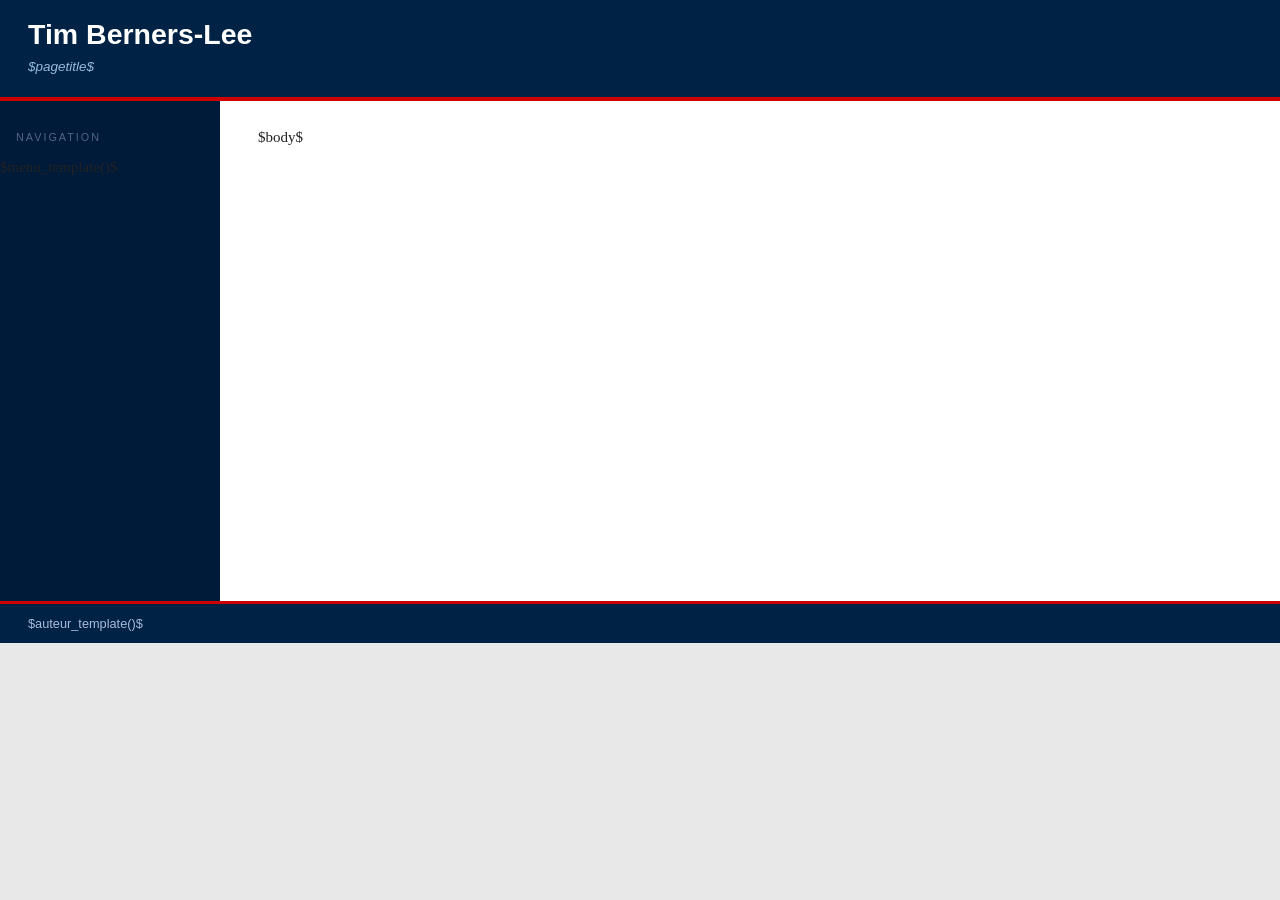
<file: MarkDown/template_Bechouche_Boukkerouche.html>
<!DOCTYPE html PUBLIC "-//W3C//DTD XHTML 1.0 Strict//EN" "http://www.w3.org/TR/xhtml1/DTD/xhtml1-strict.dtd">
<html xmlns="http://www.w3.org/1999/xhtml" xml:lang="fr" lang="fr">
<head>
  <meta http-equiv="Content-Type" content="text/html; charset=utf-8" />
  <title>Tim Berners-Lee - $pagetitle$</title>
  <link rel="stylesheet" type="text/css" href="../CSS/style_Bechouche_Boukkerouche.css" />
</head>
<body id="$idPage$">

  <div id="titre">
    <h1>Tim Berners-Lee</h1>
    <p>$pagetitle$</p>
  </div>

  <div id="grille">

    <div id="menu">
      <p class="label-nav">Navigation</p>
      <ul>
        $menu_template()$
      </ul>
    </div>

    <div id="contenu">
      $body$
    </div>

  </div>

  <div id="auteurs">
    $auteur_template()$
  </div>

</body>
</html>
</file>
<file: CSS/style_Bechouche_Boukkerouche.css>
body {
    margin: 0;
    padding: 0;
    font-family: Georgia, "Times New Roman", serif;
    font-size: 15px;
    color: #222222;
    background-color: #e8e8e8;
}

h1 {
    font-family: Arial, Helvetica, sans-serif;
    font-size: 1.9em;
    font-weight: bold;
    margin: 0;
    padding: 0;
    color: #ffffff;
}

h2 {
    font-family: Arial, Helvetica, sans-serif;
    font-size: 1.25em;
    font-weight: bold;
    color: #002244;
    margin-top: 0;
    margin-bottom: 10px;
    padding: 6px 10px;
    background-color: #e4ecf5;
    border-left: 4px solid #cc0000;
}

h3 {
    font-family: Arial, Helvetica, sans-serif;
    font-size: 1.05em;
    font-weight: bold;
    color: #336699;
    margin-top: 18px;
    margin-bottom: 6px;
}

p {
    line-height: 1.8em;
    margin: 0 0 10px 0;
    text-align: justify;
}

a:link {
    color: #003399;
    text-decoration: underline;
}

a:visited {
    color: #660099;
    text-decoration: underline;
}

a:hover {
    color: #cc0000;
    text-decoration: none;
}

a:active {
    color: #ff0000;
}

img {
    border: 1px solid #aaaaaa;
    margin: 4px;
    max-width: 200px;
}

table {
    border-collapse: collapse;
    width: 100%;
    margin: 15px 0;
    font-size: 0.93em;
    font-family: Arial, Helvetica, sans-serif;
}

table th {
    background-color: #002244;
    color: #ffffff;
    padding: 8px 12px;
    text-align: left;
    font-size: 0.88em;
    text-transform: uppercase;
    border: 1px solid #001533;
}

table td {
    padding: 7px 12px;
    border: 1px solid #cccccc;
    vertical-align: top;
}

table tr:hover td {
    background-color:#D5E1E8;
}

ul {
    margin: 6px 0 12px 0;
    padding-left: 20px;
    line-height: 1.9em;
    list-style-type: disc;
}

ol {
    margin: 6px 0 12px 0;
    padding-left: 20px;
    line-height: 1.9em;
    list-style-type: decimal;
}

li {
    margin-bottom: 3px;
}

blockquote {
    border-left: 4px solid #336699;
    margin: 15px 0 15px 10px;
    padding: 10px 16px;
    background-color: #eef2f8;
    font-style: italic;
    color: #444444;
}

hr {
    border: none;
    border-top: 1px solid #cccccc;
    margin: 25px 0;
}

code {
    font-family: "Courier New", Courier, monospace;
    background-color: #eeeeee;
    padding: 1px 4px;
    font-size: 0.9em;
    color: #cc0000;
}

#titre {
    background-color: #002244;
    color: #ffffff;
    padding: 18px 28px;
    border-bottom: 4px solid #cc0000;
}

#titre p {
    font-family: Arial, Helvetica, sans-serif;
    font-size: 0.9em;
    color: #99bbdd;
    margin: 4px 0 0 0;
    font-style: italic;
    text-align: left;
}

#grille {
    display: flex;
    flex-direction: row;
    min-height: 500px;
}

#menu {
    width: 220px;
    min-width: 220px;
    background-color: #001a3a;
    padding: 15px 0;
}

#menu ul {
    list-style: none;
    padding: 0;
    margin: 0;
}

#contenu {
    flex: 1;
    padding: 28px 38px;
    background-color: #ffffff;
}

#auteurs {
    background-color: #002244;
    color: #aabbdd;
    padding: 12px 28px;
    font-family: Arial, Helvetica, sans-serif;
    font-size: 0.85em;
    border-top: 3px solid #cc0000;
}

.label-nav {
    font-family: Arial, Helvetica, sans-serif;
    font-size: 0.72em;
    text-transform: uppercase;
    letter-spacing: 2px;
    color: #556688;
    padding: 12px 16px 5px 16px;
    margin: 0;
}

.lien-page {
    display: block;
    font-family: Arial, Helvetica, sans-serif;
    font-size: 0.85em;
    font-weight: bold;
    color: #ccddef;
    padding: 9px 16px;
    text-decoration: none;
    border-left: 3px solid transparent;
}

.lien-page:hover {
    background-color: #002244;
    border-left: 3px solid #cc0000;
    color: #ffffff;
    text-decoration: none;
}

.lien-page:visited {
    color: #ccddef;
}

.sous-liens {
    list-style: none;
    padding: 0;
    margin: 0 0 4px 0;
}

.section {
    margin-bottom: 30px;
}

.img-gauche {
    float: left;
    margin: 4px 18px 12px 0;
    text-align: center;
}

.img-droite {
    float: right;
    margin: 4px 0 12px 18px;
    text-align: center;
}

.nettoyage {
    clear: both;
    height: 0;
}

.legende {
    font-family: Arial, Helvetica, sans-serif;
    font-size: 0.78em;
    color: #666666;
    font-style: italic;
    text-align: center;
    margin: 3px 0 0 0;
}

.encadre {
    background-color: #eef2f8;
    border-left: 4px solid #336699;
    padding: 10px 16px;
    margin: 14px 0;
}

#menu ul li {
    list-style: none;
    margin: 0;
    padding: 0;
}

#menu .sous-liens li a {
    display: block;
    font-family: Arial, Helvetica, sans-serif;
    font-size: 0.8em;
    color: #667799;
    padding: 3px 16px 3px 26px;
    text-decoration: none;
}

#menu .sous-liens li a:hover {
    color: #ffffff;
    text-decoration: none;
}

#menu .sous-liens li a:visited {
    color: #667799;
}

#auteurs ul {
    list-style: none;
    padding: 0;
    margin: 4px 0;
    display: flex;
    gap: 40px;
}

#auteurs ul li {
    color: #ffffff;
    font-weight: bold;
    margin: 0;
}

#auteurs p {
    margin: 3px 0;
    color: #aabbdd;
    text-align: left;
}

#contenu blockquote p {
    margin: 0;
}

#contenu h2 {
    margin-top: 8px;
}

#contenu table th {
    letter-spacing: 0.5px;
}

#contenu .encadre p {
    margin: 0;
    line-height: 1.7em;
}

#accueil    #accueil_lien,
#vie        #vie_lien,
#inventions #inventions_lien,
#heritage   #heritage_lien,
#sources    #sources_lien {
    border-left: 3px solid #cc0000;
    color: #ffffff;
    background-color: #002244;
}
</file>
